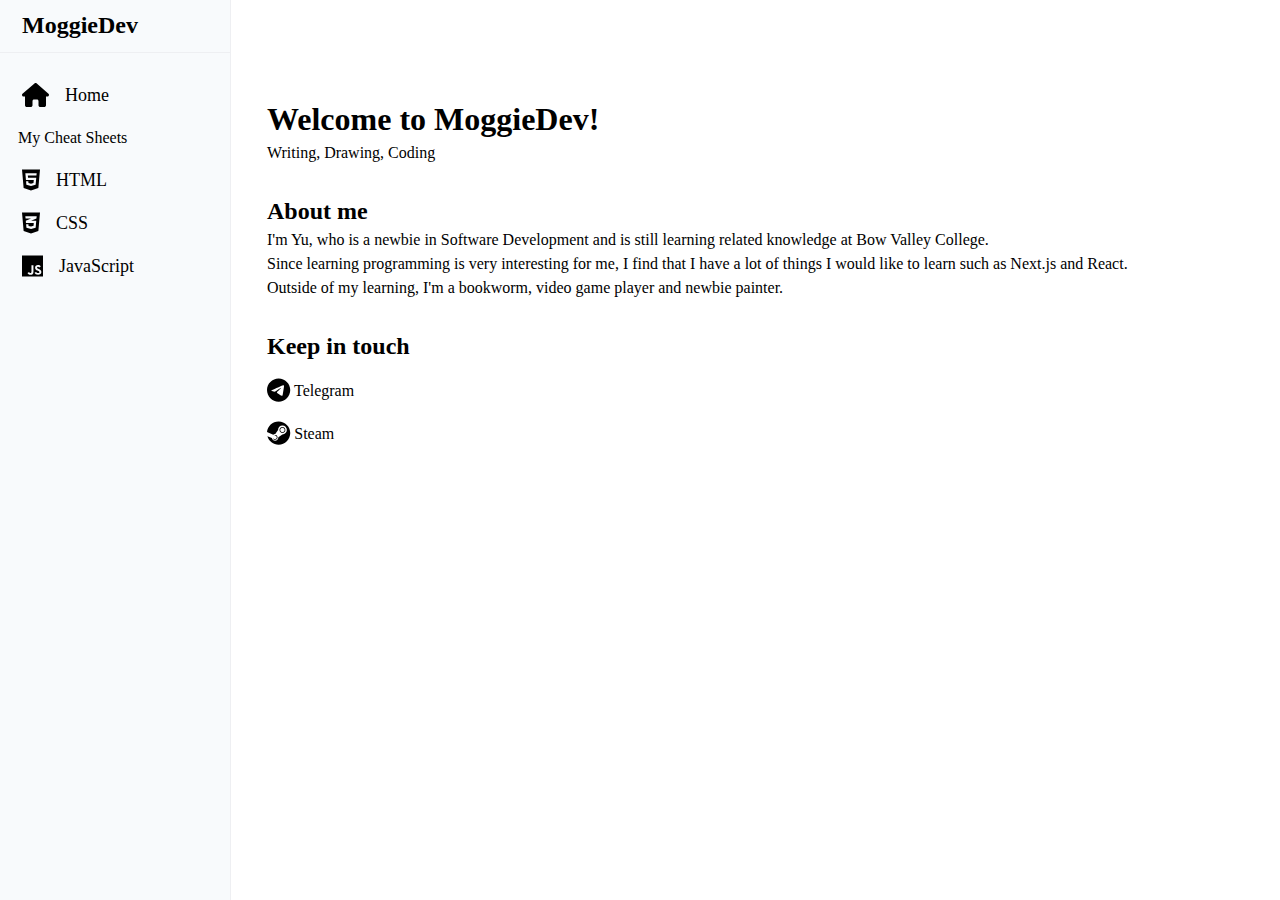
<file: index.html>
<!DOCTYPE html>
<html lang="en">
<head>
    <title>MoggieDev</title>
    <link rel="stylesheet" type="text/css" href="./css/global.css">
    <script defer src="./js/fontawesome/brands.js"></script>
    <script defer src="./js/fontawesome/solid.js"></script>
    <script defer src="./js/fontawesome/fontawesome.js"></script>
</head>
<body>
<noscript>
    <div id="noJSWarning">
        <h3>It seems that JavaScript is disabled or isn't supported on your browser. </h3>
    </div>
</noscript>
<div id="site">
<header id="colMenu" style="height: 100vh;">
    <div id="siteInfo">
        <h2>MoggieDev</h2>
        <div id="XBarsBtn">
            <i class="fa-solid fa-xmark fa-xl"></i>
        </div>
    </div>
    <menu>
        <li>
            <a href="index.html">
                <i class="fa-solid fa-house fa-xl"></i>
                <span>Home</span>
            </a>
        </li>
        <li>
            <span>My Cheat Sheets</span>
        </li>
        <li>
            <a href="./cheat-sheets/html.html">
                <i class="fa-brands fa-html5 fa-xl"></i>
                <span>HTML</span>
            </a>
        </li>
        <li>
            <a href="./cheat-sheets/css.html">
                <i class="fa-brands fa-css3-alt fa-xl"></i>
                <span>CSS</span>
            </a>
        </li>
        <li>
            <a href="./cheat-sheets/js.html">
                <i class="fa-brands fa-js fa-xl"></i>
                <span>JavaScript</span>
            </a>
        </li>
    </menu>
</header>
<div id="content">
    <div id="bars">
        <div id="barsBtn">
            <i class="fa-solid fa-bars fa-xl"></i>
        </div>
    </div>
    <main>
        <h1>Welcome to MoggieDev!</h1>
        <p>Writing, Drawing, Coding</p>
        <br>

        <h2>About me</h2>
        <p>I'm Yu, who is a newbie in Software Development and is still learning related knowledge at Bow Valley College. </p>
        <p>Since learning programming is very interesting for me, I find that I have a lot of things I would like to learn such as Next.js and React. </p>
        <p>Outside of my learning, I'm a bookworm, video game player and newbie painter.</p>
        <br>

        <h2>Keep in touch</h2>
        <div class="myLinks">
            <a href="https://t.me/yuowo39" target="_blank">
                <i class="fa-brands fa-telegram fa-xl"></i>
                <snap>Telegram</snap>
            </a>
        </div>
        <div class="myLinks">
            <a href="https://steamcommunity.com/id/yuowo39/" target="_blank">
                <i class="fa-brands fa-steam fa-xl"></i>
                <snap>Steam</snap>
            </a>
        </div>
    </main>
</div>
</div>
<script src="./js/global.js"></script>
</body>
</html>
</file>
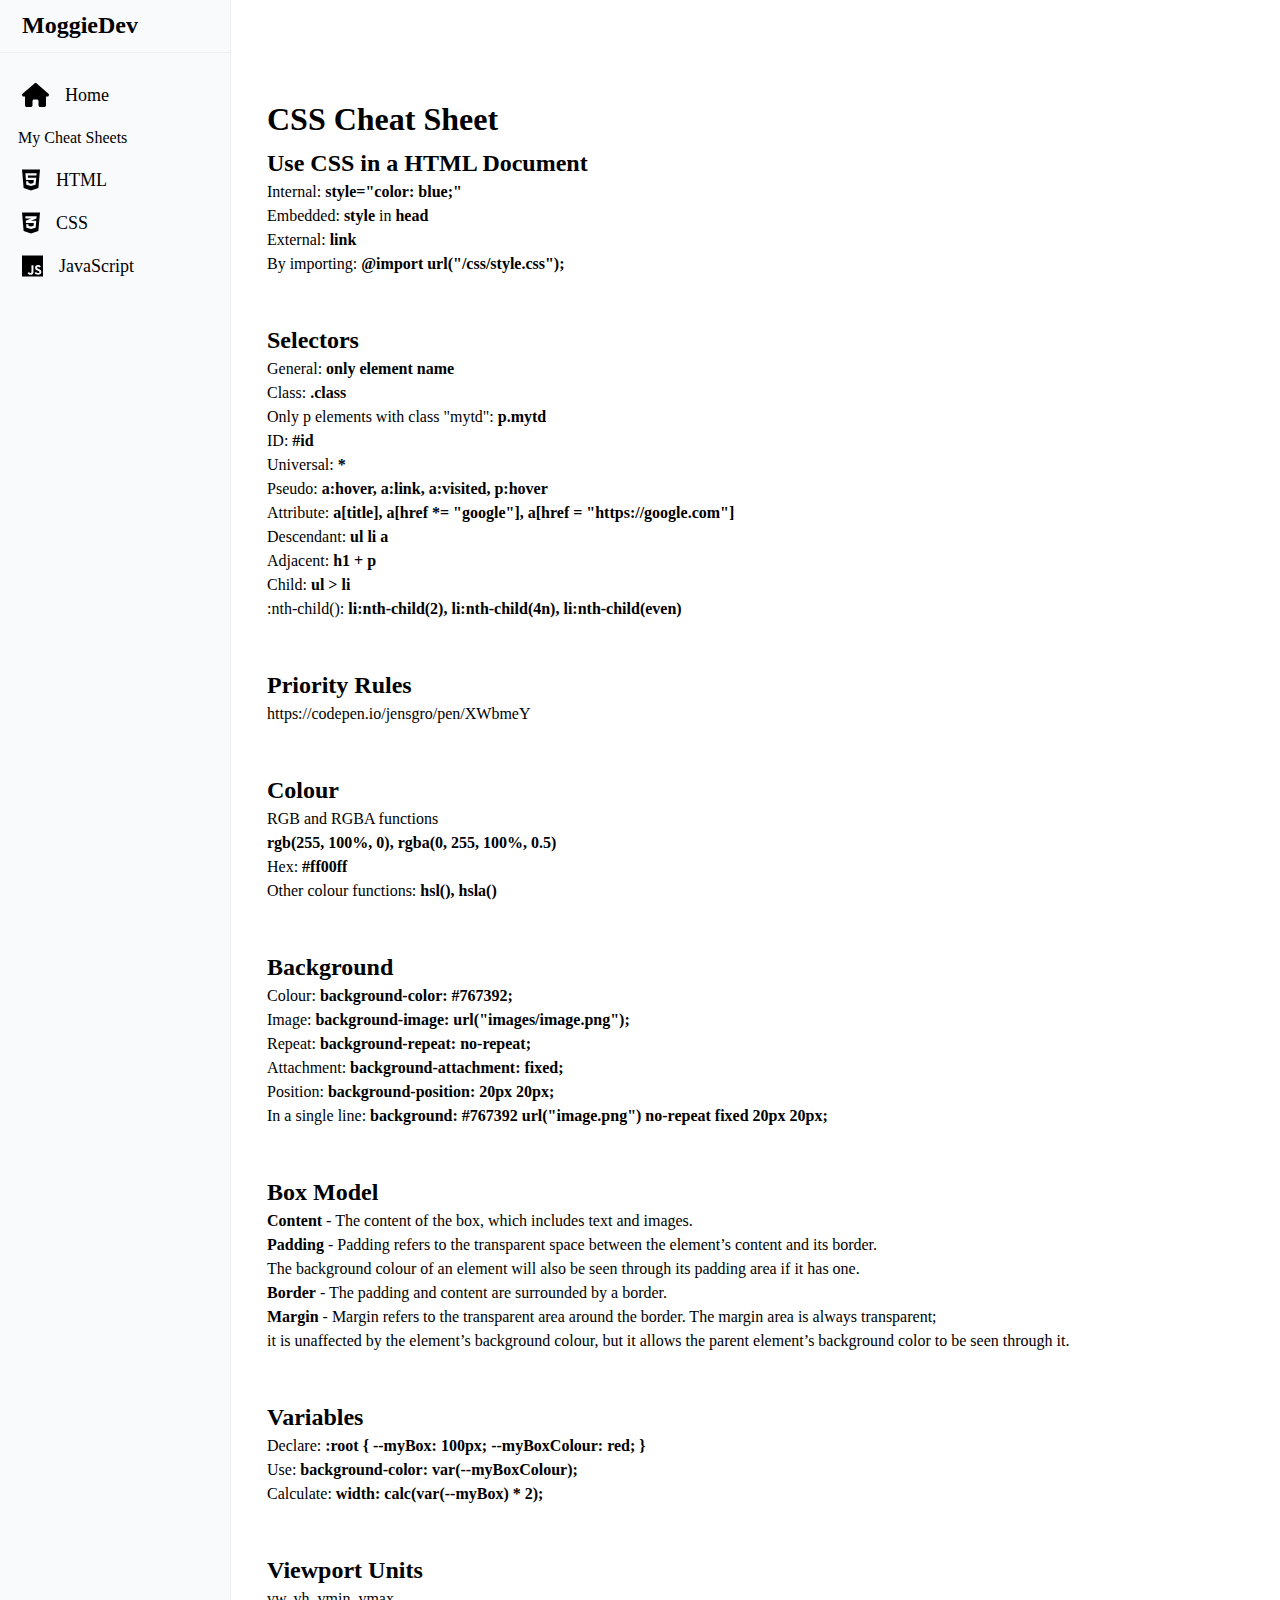
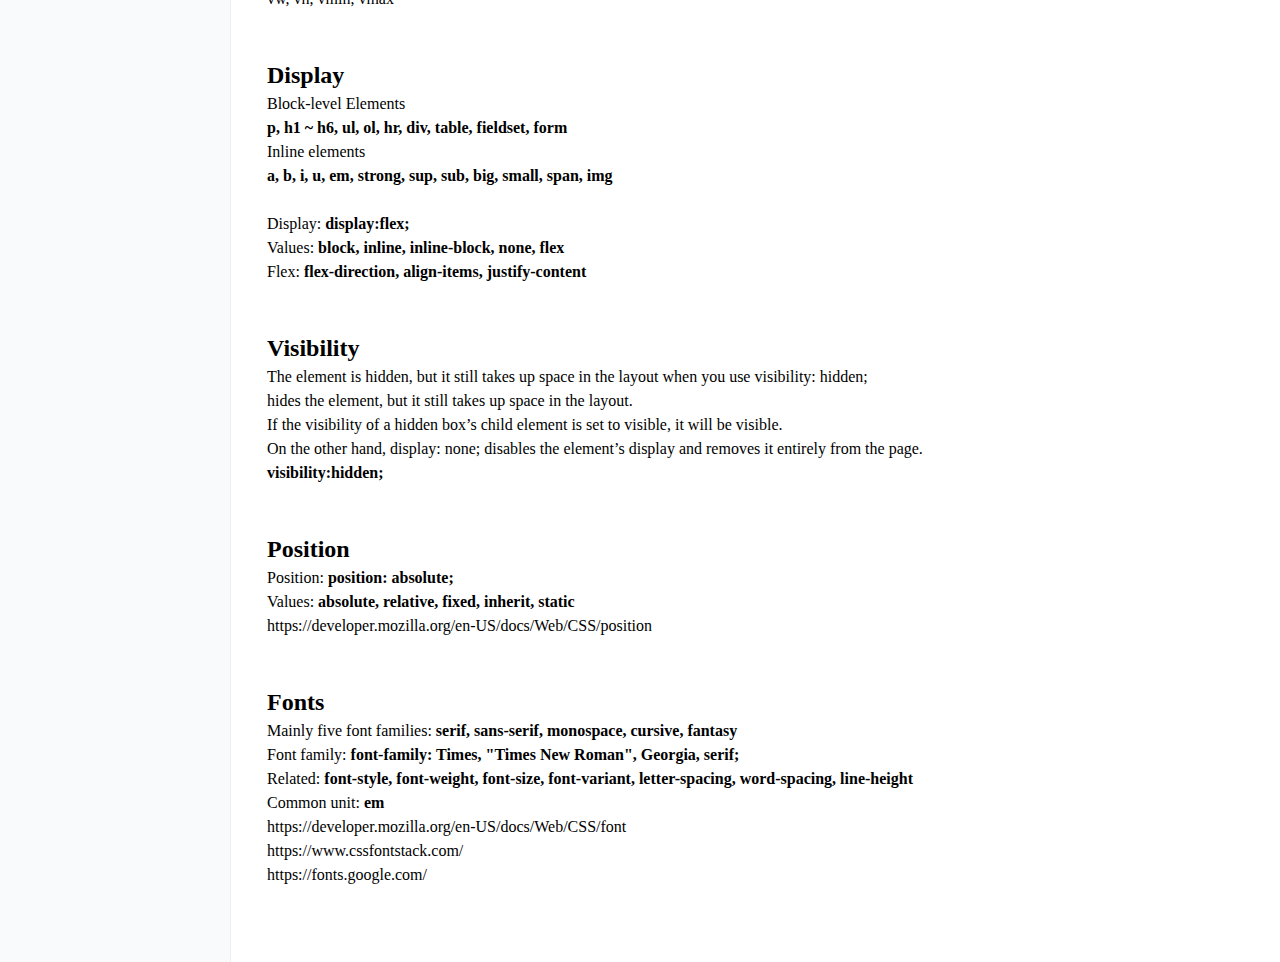
<file: cheat-sheets/css.html>
<!DOCTYPE html>
<html lang="en">
<head>
    <title>CSS - My Cheat Sheets - MoggieDev</title>
    <link rel="stylesheet" type="text/css" href="../css/global.css">
    <script defer src="../js/fontawesome/brands.js"></script>
    <script defer src="../js/fontawesome/solid.js"></script>
    <script defer src="../js/fontawesome/fontawesome.js"></script>
</head>
<body>
<noscript>
    <div id="noJSWarning">
        <h3>It seems that JavaScript is disabled or isn't supported on your browser. </h3>
    </div>
</noscript>
<div id="site">
<header id="colMenu">
    <div id="siteInfo">
        <h2>MoggieDev</h2>
        <div id="XBarsBtn">
            <i class="fa-solid fa-xmark fa-xl"></i>
        </div>
    </div>
    <menu>
        <li>
            <a href="../index.html">
                <i class="fa-solid fa-house fa-xl"></i>
                <span>Home</span>
            </a>
        </li>
        <li>
            <span>My Cheat Sheets</span>
        </li>
        <li>
            <a href="html.html">
                <i class="fa-brands fa-html5 fa-xl"></i>
                <span>HTML</span>
            </a>
        </li>
        <li>
            <a href="css.html">
                <i class="fa-brands fa-css3-alt fa-xl"></i>
                <span>CSS</span>
            </a>
        </li>
        <li>
            <a href="js.html">
                <i class="fa-brands fa-js fa-xl"></i>
                <span>JavaScript</span>
            </a>
        </li>
    </menu>
</header>
<div id="content">
    <div id="bars">
        <div id="barsBtn">
            <i class="fa-solid fa-bars fa-xl"></i>
        </div>
    </div>
    <main>
        <h1>CSS Cheat Sheet</h1>
        <h2>Use CSS in a HTML Document</h2>
        <p>Internal: <strong>style="color: blue;"</strong></p>
        <p>Embedded: <strong>style</strong> in <strong>head</strong></p>
        <p>External: <strong>link</strong></p>
        <p>By importing: <strong>@import url("/css/style.css");</strong></p>
        <br>
        <br>

        <h2>Selectors</h2>
        <p>General: <strong>only element name</strong></p>
        <p>Class: <strong>.class</strong></p>
        <p>Only p elements with class "mytd": <strong>p.mytd</strong></p>
        <p>ID: <strong>#id</strong></p>
        <p>Universal: <strong>*</strong></p>
        <p>Pseudo: <strong>a:hover, a:link, a:visited, p:hover</strong></p>
        <p>Attribute: <strong>a[title], a[href *= "google"], a[href = "https://google.com"]</strong></p>
        <p>Descendant: <strong>ul li a</strong></p>
        <p>Adjacent: <strong>h1 + p</strong></p>
        <p>Child: <strong>ul > li</strong></p>
        <p>:nth-child(): <strong>li:nth-child(2), li:nth-child(4n), li:nth-child(even)</strong></p>
        <br>
        <br>

        <h2>Priority Rules</h2>
        <p><a href="https://codepen.io/jensgro/pen/XWbmeY" target="_blank">https://codepen.io/jensgro/pen/XWbmeY</a></p>
        <br>
        <br>

        <h2>Colour</h2>
        <p>RGB and RGBA functions</p>
        <p><strong>rgb(255, 100%, 0), rgba(0, 255, 100%, 0.5)</strong><p>
        <p>Hex: <strong>#ff00ff</strong></p>
        <p>Other colour functions: <strong>hsl(), hsla()</strong></p>
        <br>
        <br>

        <h2>Background</h2>
        <p>Colour: <strong>background-color: #767392;</strong></p>
        <p>Image: <strong>background-image: url("images/image.png");</strong></p>
        <p>Repeat: <strong>background-repeat: no-repeat;</strong></p>
        <p>Attachment: <strong>background-attachment: fixed;</strong></p>
        <p>Position: <strong>background-position: 20px 20px;</strong></p>
        <p>In a single line: <strong>background: #767392 url("image.png") no-repeat fixed 20px 20px;</strong></p>
        <br>
        <br>

        <h2>Box Model</h2>
        <p><strong>Content</strong> - The content of the box, which includes text and images.</p>
        <p><strong>Padding</strong> - Padding refers to the transparent space between the element’s content and its border.</p>
        <p>The background colour of an element will also be seen through its padding area if it has one.</p>
        <p><strong>Border</strong> - The padding and content are surrounded by a border.</p>
        <p><strong>Margin</strong> - Margin refers to the transparent area around the border. The margin area is always transparent;</p>
        <p>it is unaffected by the element’s background colour, but it allows the parent element’s background color to be seen through it.</p>
        <br>
        <br>

        <h2>Variables</h2>
        <p>Declare: <strong>:root { --myBox: 100px; --myBoxColour: red; }</strong></p>
        <p>Use: <strong>background-color: var(--myBoxColour);</strong></p>
        <p>Calculate: <strong>width: calc(var(--myBox) * 2);</strong></p>
        <br>
        <br>

        <h2>Viewport Units</h2>
        <p>vw, vh, vmin, vmax</p>
        <br>
        <br>

        <h2>Display</h2>
        <p>Block-level Elements</p>
        <p><strong>p, h1 ~ h6, ul, ol, hr, div, table, fieldset, form</strong></p>
        <p>Inline elements</p>
        <p><strong>a, b, i, u, em, strong, sup, sub, big, small, span, img</strong></p>
        <br>
        <p>Display: <strong>display:flex;</strong></p>
        <p>Values: <strong>block, inline, inline-block, none, flex</strong></p>
        <p>Flex: <strong>flex-direction, align-items, justify-content</strong></p>
        <br>
        <br>

        <h2>Visibility</h2>
        <p>The element is hidden, but it still takes up space in the layout when you use visibility: hidden;</p>
        <p>hides the element, but it still takes up space in the layout.</p>
        <p>If the visibility of a hidden box’s child element is set to visible, it will be visible.</p>
        <p>On the other hand, display: none; disables the element’s display and removes it entirely from the page.</p>
        <p><strong>visibility:hidden;</strong></p>
        <br>
        <br>

        <h2>Position</h2>
        <p>Position: <strong>position: absolute;</strong></p>
        <p>Values: <strong>absolute, relative, fixed, inherit, static</strong></p>
        <p><a href="https://developer.mozilla.org/en-US/docs/Web/CSS/position" _target="_blank">https://developer.mozilla.org/en-US/docs/Web/CSS/position</a></p>
        <br>
        <br>

        <h2>Fonts</h2>
        <p>Mainly five font families: <strong>serif, sans-serif, monospace, cursive, fantasy</strong></p>
        <p>Font family: <strong>font-family: Times, "Times New Roman", Georgia, serif;</strong></p>
        <p>Related: <strong>font-style, font-weight, font-size, font-variant, letter-spacing, word-spacing, line-height</strong></p>
        <p>Common unit: <strong>em</strong></p>
        <p><a href="https://developer.mozilla.org/en-US/docs/Web/CSS/font" _target="_blank">https://developer.mozilla.org/en-US/docs/Web/CSS/font</a></p>
        <p><a href="https://www.cssfontstack.com/" _target="_blank">https://www.cssfontstack.com/</a></p>
        <p><a href="https://fonts.google.com/" _target="_blank">https://fonts.google.com/</a></p>
        <br>
        <br>
    </main>
</div>
</div>
<script src="../js/global.js"></script>
</body>
</html>
</file>
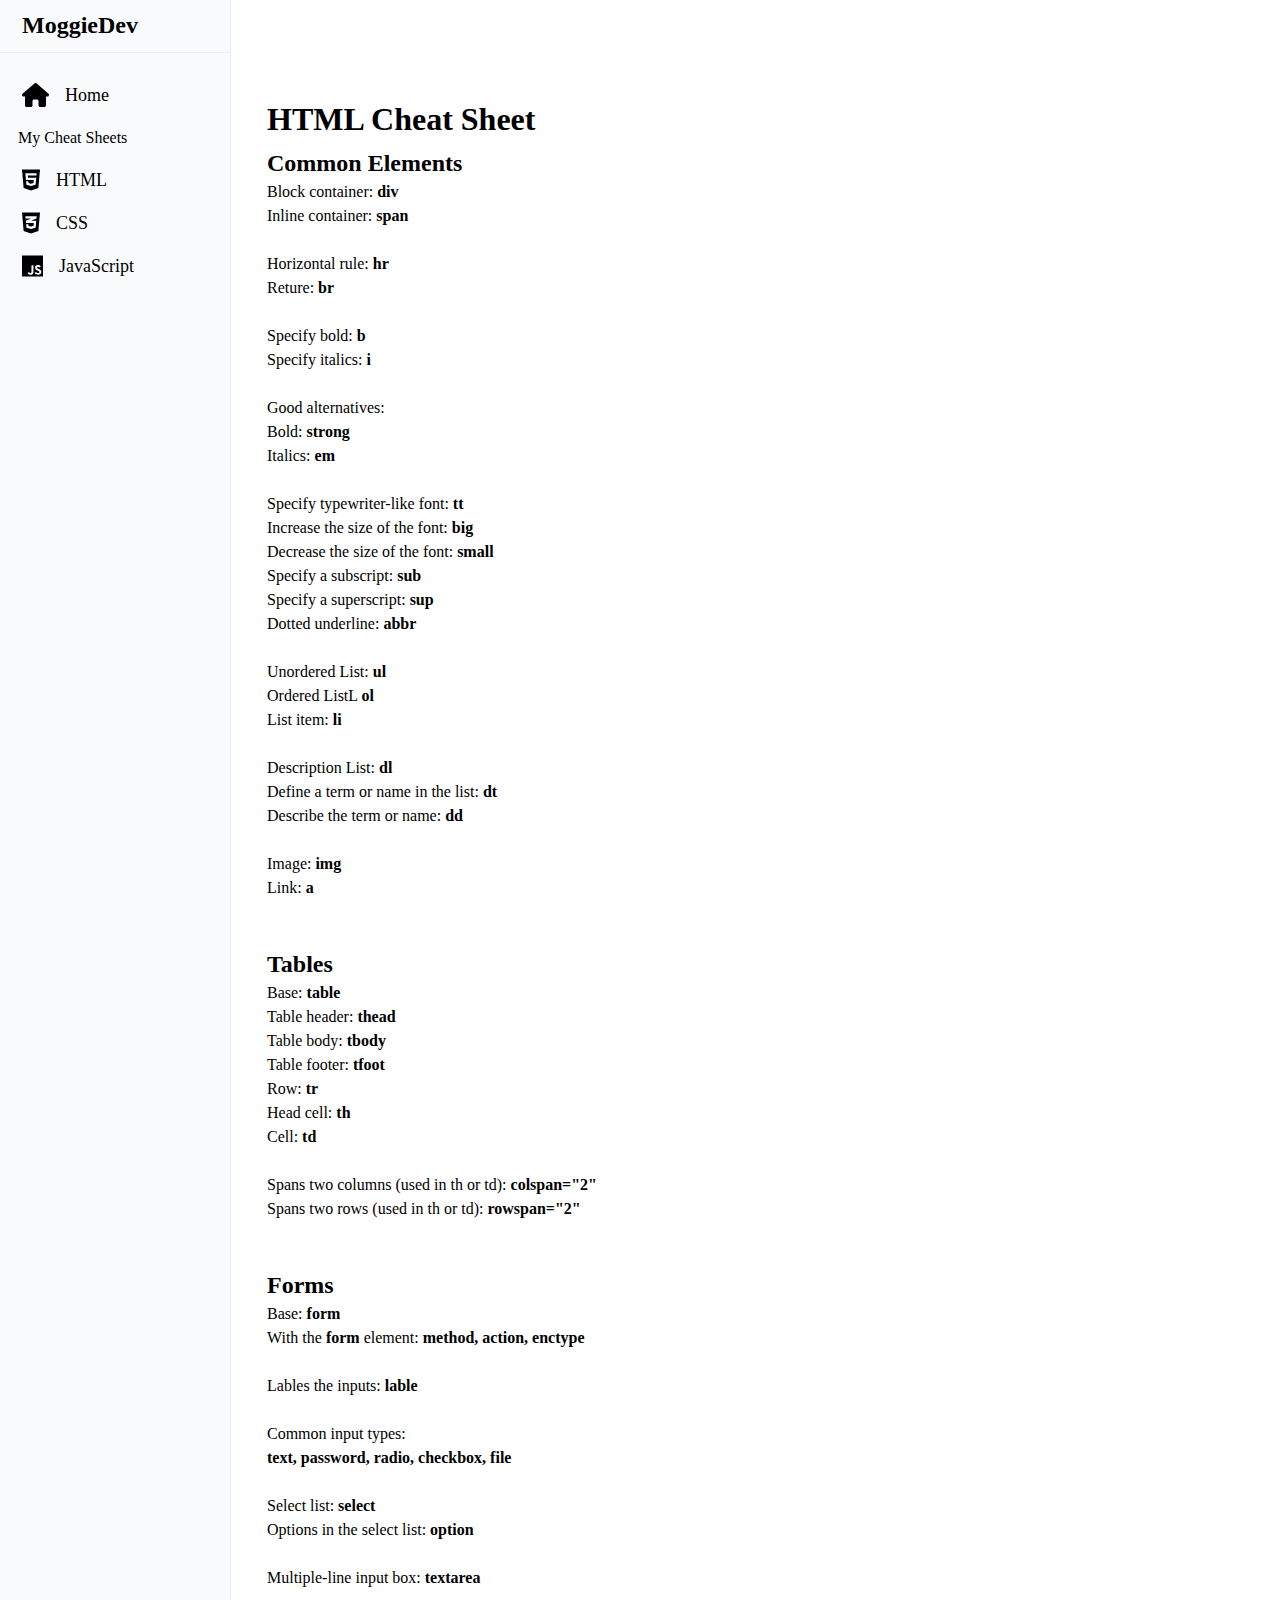
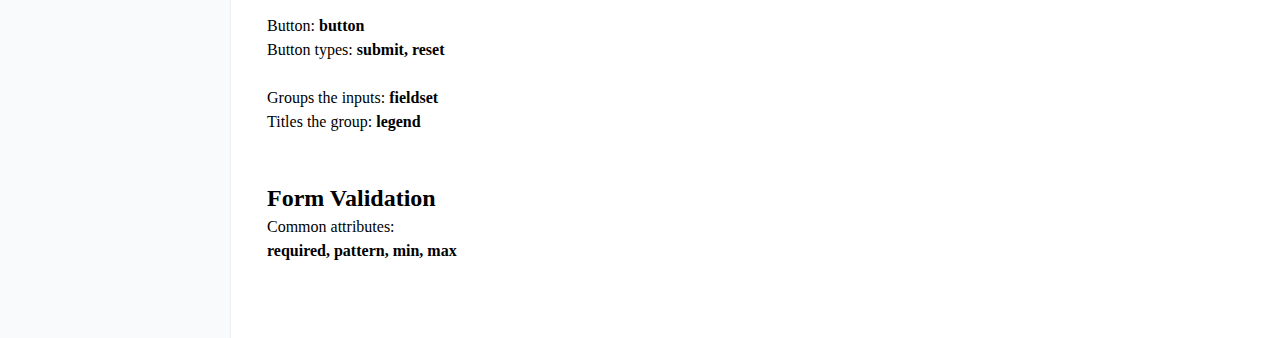
<file: cheat-sheets/html.html>
<!DOCTYPE html>
<html lang="en">
<head>
    <title>HTML - My Cheat Sheets - MoggieDev</title>
    <link rel="stylesheet" type="text/css" href="../css/global.css">
    <script defer src="../js/fontawesome/brands.js"></script>
    <script defer src="../js/fontawesome/solid.js"></script>
    <script defer src="../js/fontawesome/fontawesome.js"></script>
</head>
<body>
<noscript>
    <div id="noJSWarning">
        <h3>It seems that JavaScript is disabled or isn't supported on your browser. </h3>
    </div>
</noscript>
<div id="site">
<header id="colMenu">
    <div id="siteInfo">
        <h2>MoggieDev</h2>
        <div id="XBarsBtn">
            <i class="fa-solid fa-xmark fa-xl"></i>
        </div>
    </div>
    <menu>
        <li>
            <a href="../index.html">
                <i class="fa-solid fa-house fa-xl"></i>
                <span>Home</span>
            </a>
        </li>
        <li>
            <span>My Cheat Sheets</span>
        </li>
        <li>
            <a href="html.html">
                <i class="fa-brands fa-html5 fa-xl"></i>
                <span>HTML</span>
            </a>
        </li>
        <li>
            <a href="css.html">
                <i class="fa-brands fa-css3-alt fa-xl"></i>
                <span>CSS</span>
            </a>
        </li>
        <li>
            <a href="js.html">
                <i class="fa-brands fa-js fa-xl"></i>
                <span>JavaScript</span>
            </a>
        </li>
    </menu>
</header>
<div id="content">
    <div id="bars">
        <div id="barsBtn">
            <i class="fa-solid fa-bars fa-xl"></i>
        </div>
    </div>
    <main>
        <h1>HTML Cheat Sheet</h1>

        <h2>Common Elements</h2>
        <p>Block container: <strong>div</strong></p>
        <p>Inline container: <strong>span</strong></p>
        <br>
        <p>Horizontal rule: <strong>hr</strong></p>
        <p>Reture: <strong>br</strong></p>
        <br>
        <p>Specify bold: <strong>b</strong></p>
        <p>Specify italics: <strong>i</strong></p>
        <br>
        <p>Good alternatives:</p>
        <p>Bold: <strong>strong</strong></p>
        <p>Italics: <strong>em</strong></p>
        <br>
        <p>Specify typewriter-like font: <strong>tt</strong></p>
        <p>Increase the size of the font: <strong>big</strong></p>
        <p>Decrease the size of the font: <strong>small</strong></p>
        <p>Specify a subscript: <strong>sub</strong></p>
        <p>Specify a superscript: <strong>sup</strong></p>
        <p>Dotted underline: <strong>abbr</strong></p>
        <br>
        <p>Unordered List: <strong>ul</strong></p>
        <p>Ordered ListL <strong>ol</strong></p>
        <p>List item: <strong>li</strong></p>
        <br>
        <p>Description List: <strong>dl</strong></p>
        <p>Define a term or name in the list: <strong>dt</strong></p>
        <p>Describe the term or name: <strong>dd</strong></p>
        <br>
        <p>Image: <strong>img</strong></p>
        <p>Link: <strong>a</strong></p>
        <br>
        <br>

        <h2>Tables</h2>
        <p>Base: <strong>table</strong></p>
        <p>Table header: <strong>thead</strong></p>
        <p>Table body: <strong>tbody</strong></p>
        <p>Table footer: <strong>tfoot</strong></p>
        <p>Row: <strong>tr</strong></p>
        <p>Head cell: <strong>th</strong></p>
        <p>Cell: <strong>td</strong></p>
        <br>
        <p>Spans two columns (used in th or td): <strong>colspan="2"</strong></p>
        <p>Spans two rows (used in th or td): <strong>rowspan="2"</strong></p>
        <br>
        <br>

        <h2>Forms</h2>
        <p>Base: <strong>form</strong></p>
        <p>With the <strong>form</strong> element: <strong>method, action, enctype</strong></p>
        <br>
        <p>Lables the inputs: <strong>lable</strong></p>
        <br>
        <p>Common input types: </p>
        <p><strong>text, password, radio, checkbox, file</strong></p>
        <br>
        <p>Select list: <strong>select</strong></p>
        <p>Options in the select list: <strong>option</strong></p>
        <br>
        <p>Multiple-line input box: <strong>textarea</strong></p>
        <br>
        <p>Button: <strong>button</strong></p>
        <p>Button types: <strong>submit, reset</strong></p>
        <br>
        <p>Groups the inputs: <strong>fieldset</strong></p>
        <p>Titles the group: <strong>legend</strong></p>
        <br>
        <br>

        <h2>Form Validation</h2>
        <p>Common attributes: </p>
        <p><strong>required, pattern, min, max</strong></p>
        <br>
        <br>
    </main>
</div>
</div>
<script src="../js/global.js"></script>
</body>
</html>
</file>
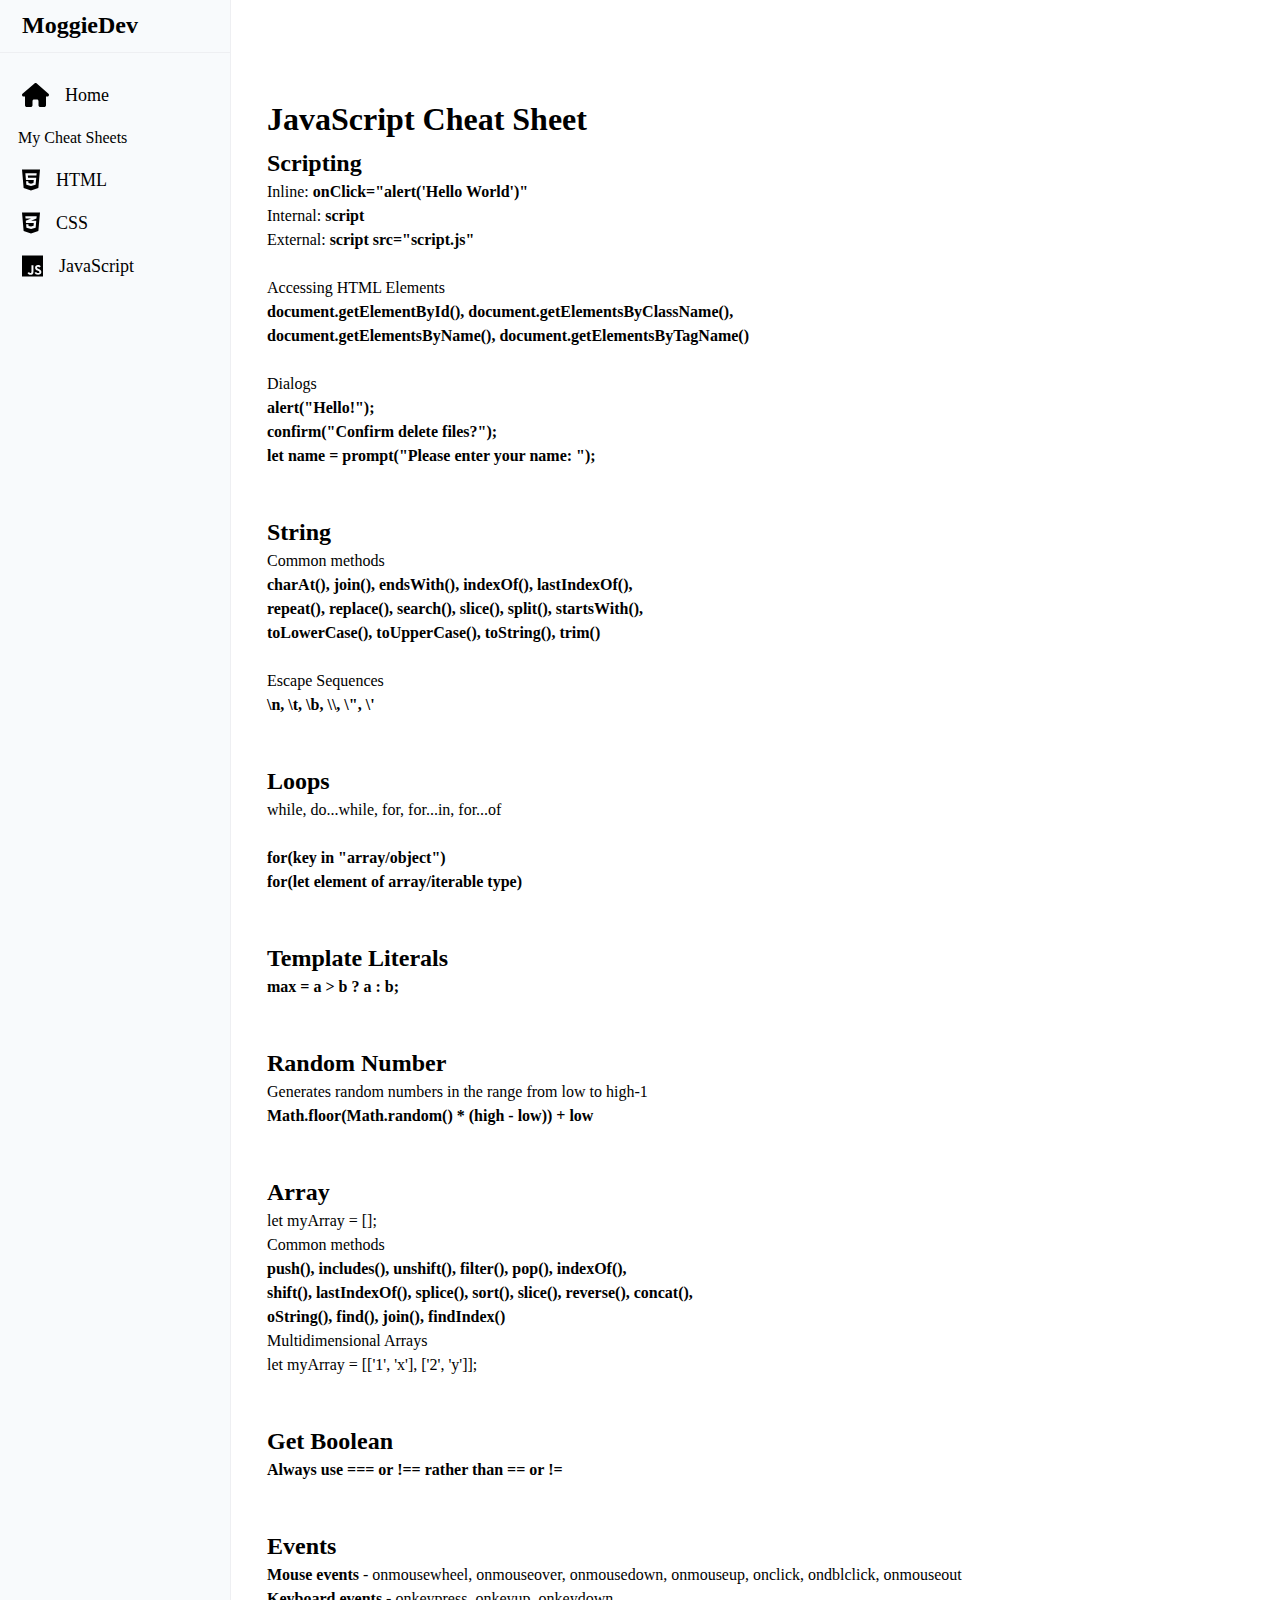
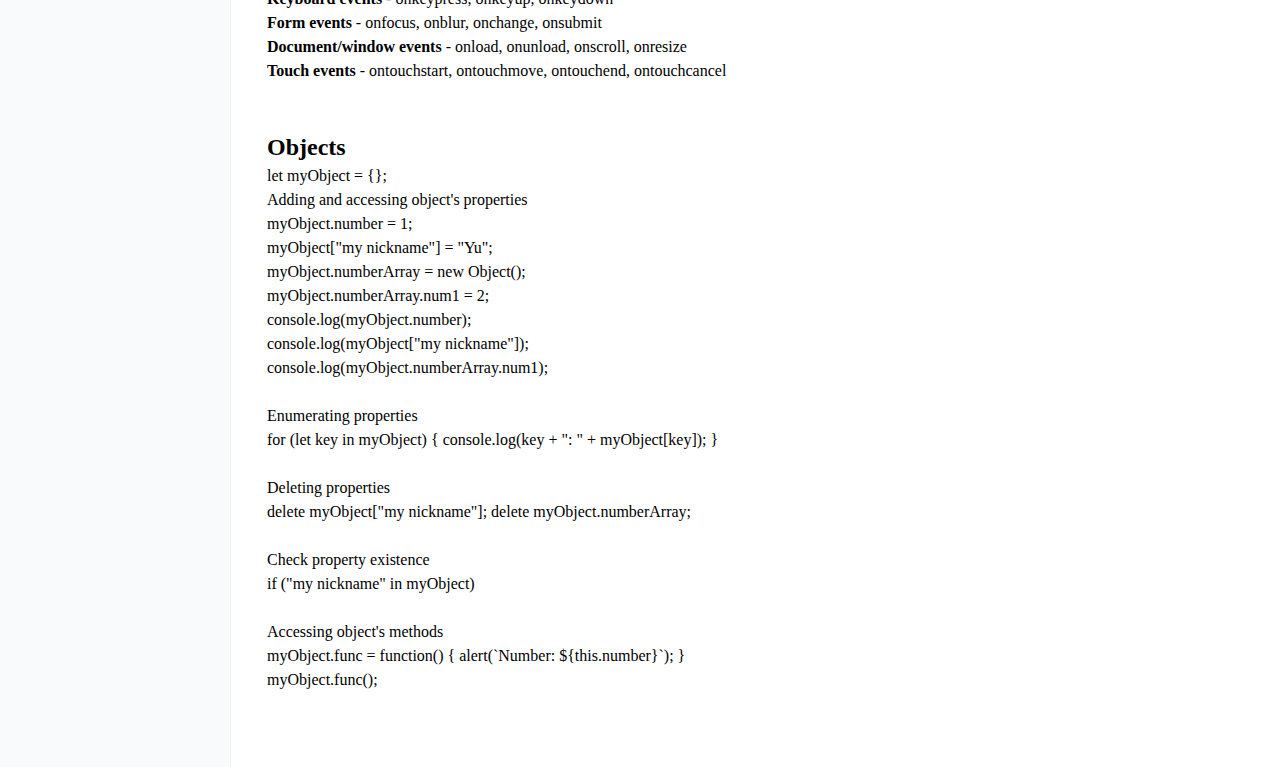
<file: cheat-sheets/js.html>
<!DOCTYPE html>
<html lang="en">
<head>
    <title>JavaScript - My Cheat Sheets - MoggieDev</title>
    <link rel="stylesheet" type="text/css" href="../css/global.css">
    <script defer src="../js/fontawesome/brands.js"></script>
    <script defer src="../js/fontawesome/solid.js"></script>
    <script defer src="../js/fontawesome/fontawesome.js"></script>
</head>
<body>
<noscript>
    <div id="noJSWarning">
        <h3>It seems that JavaScript is disabled or isn't supported on your browser. </h3>
    </div>
</noscript>
<div id="site">
<header id="colMenu">
    <div id="siteInfo">
        <h2>MoggieDev</h2>
        <div id="XBarsBtn">
            <i class="fa-solid fa-xmark fa-xl"></i>
        </div>
    </div>
    <menu>
        <li>
            <a href="../index.html">
                <i class="fa-solid fa-house fa-xl"></i>
                <span>Home</span>
            </a>
        </li>
        <li>
            <span>My Cheat Sheets</span>
        </li>
        <li>
            <a href="html.html">
                <i class="fa-brands fa-html5 fa-xl"></i>
                <span>HTML</span>
            </a>
        </li>
        <li>
            <a href="css.html">
                <i class="fa-brands fa-css3-alt fa-xl"></i>
                <span>CSS</span>
            </a>
        </li>
        <li>
            <a href="js.html">
                <i class="fa-brands fa-js fa-xl"></i>
                <span>JavaScript</span>
            </a>
        </li>
    </menu>
</header>
<div id="content">
    <div id="bars">
        <div id="barsBtn">
            <i class="fa-solid fa-bars fa-xl"></i>
        </div>
    </div>
    <main>
        <h1>JavaScript Cheat Sheet</h1>
        <h2>Scripting</h2>
        <p>Inline: <strong>onClick="alert('Hello World')"</strong></p>
        <p>Internal: <strong>script</strong></p>
        <p>External: <strong>script src="script.js"</strong></p>
        <br>
        <p>Accessing HTML Elements</p>
        <p><strong>document.getElementById(), document.getElementsByClassName(),</strong></p>
        <p><strong>document.getElementsByName(), document.getElementsByTagName()</strong></p>
        <br>
        <p>Dialogs</p>
        <p><strong>alert("Hello!");</strong></p>
        <p><strong>confirm("Confirm delete files?");</strong></p>
        <p><strong>let name = prompt("Please enter your name: ");</strong></p>
        <br>
        <br>

        <h2>String</h2>
        <p>Common methods</p>
        <p><strong>charAt(), join(), endsWith(), indexOf(), lastIndexOf(),</strong></p>
        <p><strong>repeat(), replace(), search(), slice(), split(), startsWith(),</strong></p>
        <p><strong>toLowerCase(), toUpperCase(), toString(), trim()</strong></p>
        <br>
        <p>Escape Sequences</p>
        <p><strong>\n, \t, \b, \\, \", \'</strong></p>
        <br>
        <br>

        <h2>Loops</h2>
        <p>while, do...while, for, for...in, for...of</p>
        <br>
        <p><strong>for(key in "array/object")</strong></p>
        <p><strong>for(let element of array/iterable type)</strong></p>
        <br>
        <br>

        <h2>Template Literals</h2>
        <p><strong>max = a > b ? a : b;</strong></p>
        <br>
        <br>

        <h2>Random Number</h2>
        <p>Generates random numbers in the range from low to high-1</p>
        <p><strong>Math.floor(Math.random() * (high - low)) + low</strong></p>
        <br>
        <br>

        <h2>Array</h2>
        <p>let myArray = [];</p>
        <p>Common methods</p>
        <p><strong>push(), includes(), unshift(), filter(), pop(), indexOf(),</strong></p>
        <p><strong>shift(), lastIndexOf(), splice(), sort(), slice(), reverse(), concat(),</strong></p>
        <p><strong>oString(), find(), join(), findIndex()</strong></p>
        <p>Multidimensional Arrays</p>
        <p>let myArray = [['1', 'x'], ['2', 'y']];</p>
        <br>
        <br>

        <h2>Get Boolean</h2>
        <p><strong>Always use === or !== rather than == or !=</strong></p>
        <br>
        <br>

        <h2>Events</h2>
        <p><strong>Mouse events</strong> - onmousewheel, onmouseover, onmousedown, onmouseup, onclick, ondblclick, onmouseout</p>
        <p><strong>Keyboard events</strong> - onkeypress, onkeyup, onkeydown</p>
        <p><strong>Form events</strong> - onfocus, onblur, onchange, onsubmit</p>
        <p><strong>Document/window events</strong> - onload, onunload, onscroll, onresize</p>
        <p><strong>Touch events</strong> - ontouchstart, ontouchmove, ontouchend, ontouchcancel</p>
        <br>
        <br>

        <h2>Objects</h2>
        <p>let myObject = {};</p>
        <p>Adding and accessing object's properties</p>
        <p>myObject.number = 1;</p>
        <p>myObject["my nickname"] = "Yu";</p>
        <p>myObject.numberArray = new Object();</p>
        <p>myObject.numberArray.num1 = 2;</p>
        <p>console.log(myObject.number);</p>
        <p>console.log(myObject["my nickname"]);</p>
        <p>console.log(myObject.numberArray.num1);</p>
        <br>
        <p>Enumerating properties</p>
        <p>for (let key in myObject) { console.log(key + ": " + myObject[key]); }</p>
        <br>
        <p>Deleting properties</p>
        <p>delete myObject["my nickname"]; delete myObject.numberArray;</p>
        <br>
        <p>Check property existence</p>
        <p>if ("my nickname" in myObject)</p>
        <br>
        <p>Accessing object's methods</p>
        <p>myObject.func = function() { alert(`Number: ${this.number}`); }</p>
        <p>myObject.func();</p>
        <br>
        <br>
    </main>
</div>
</div>
<script src="../js/global.js"></script>
</body>
</html>
</file>
<file: css/global.css>
* {
    margin: 0;
    padding: 0;
}

li {
    list-style-type: none;
}

body {
    color: black;
}

#site {
    display: flex;
    flex-direction: row;
    position: absolute;
}

#colMenu {
    background-color: rgb(248, 250, 252);
    border-right: 1px solid rgb(238, 239, 242);
    display: flex;
    flex-direction: column;
    width: 230px;
    /*height: 100vh;*/
    top: 0px;
    left: 0px;
    z-index: 1;
}

#siteInfo {
    display: flex;
    flex-direction: row;
    border-bottom: 1px solid rgb(238, 239, 242);
    padding: 12px;
    align-items: center;
}

#siteInfo > h2 {
    margin-left: 10px;
    height: 28px;
}

menu {
    padding: 12px;
    box-sizing: border-box;
}

#bars {
    padding-top: 8px;
    padding-bottom: 8px;
    padding-left: 22px;
    padding-right: 22px;
    display: flex;
    flex-direction: column;
    height: 37px;
    justify-content: center;
    align-items: flex-start;
}

#XBarsBtn, #barsBtn {
    padding: 12px;
}

#XBarsBtn {
    margin-left: 36px;
}

menu > li {
    margin-top: 18px;
    margin-bottom: 18px;
    line-height: 24px;
}

menu > li > a {
    padding-top: 6px;
    padding-bottom: 6px;
    padding-left: 10px;
    padding-right: 10px;
}

a:hover {
    color: black;
    text-decoration: none;
}

a:link {
    color: black;
    text-decoration: none;
}

a:visited {
    color: black;
    text-decoration: none;
}

menu > li > a > span {
    font-size: 18px;
    margin-left: 12px;
}

menu > li > span {
    margin-left: 6px;
}

.myLinks > a > span {
    font-size: 18px;
}

.myLinks {
    margin-top: 18px;
    margin-bottom: 18px;
    line-height: 24px;
}

@media screen and (max-width: 1090px) {
    #XBarsBtn, #barsBtn {
        display: flex;
    }
    #colMenu {
        display: none;
        height: 100vh;
    }
}

@media screen and (min-width: 1091px) {
    #XBarsBtn, #barsBtn {
        display: none;
    }
    #colMenu {
        display: flex;
        height: auto;
    }
}

main {
    padding: 36px;
}

main > p {
    margin-top: 6px;
    margin-bottom: 6px;
}

main > h1, main > h2 {
    margin-top: 12px;
    margin-bottom: 6px;
}
</file>
